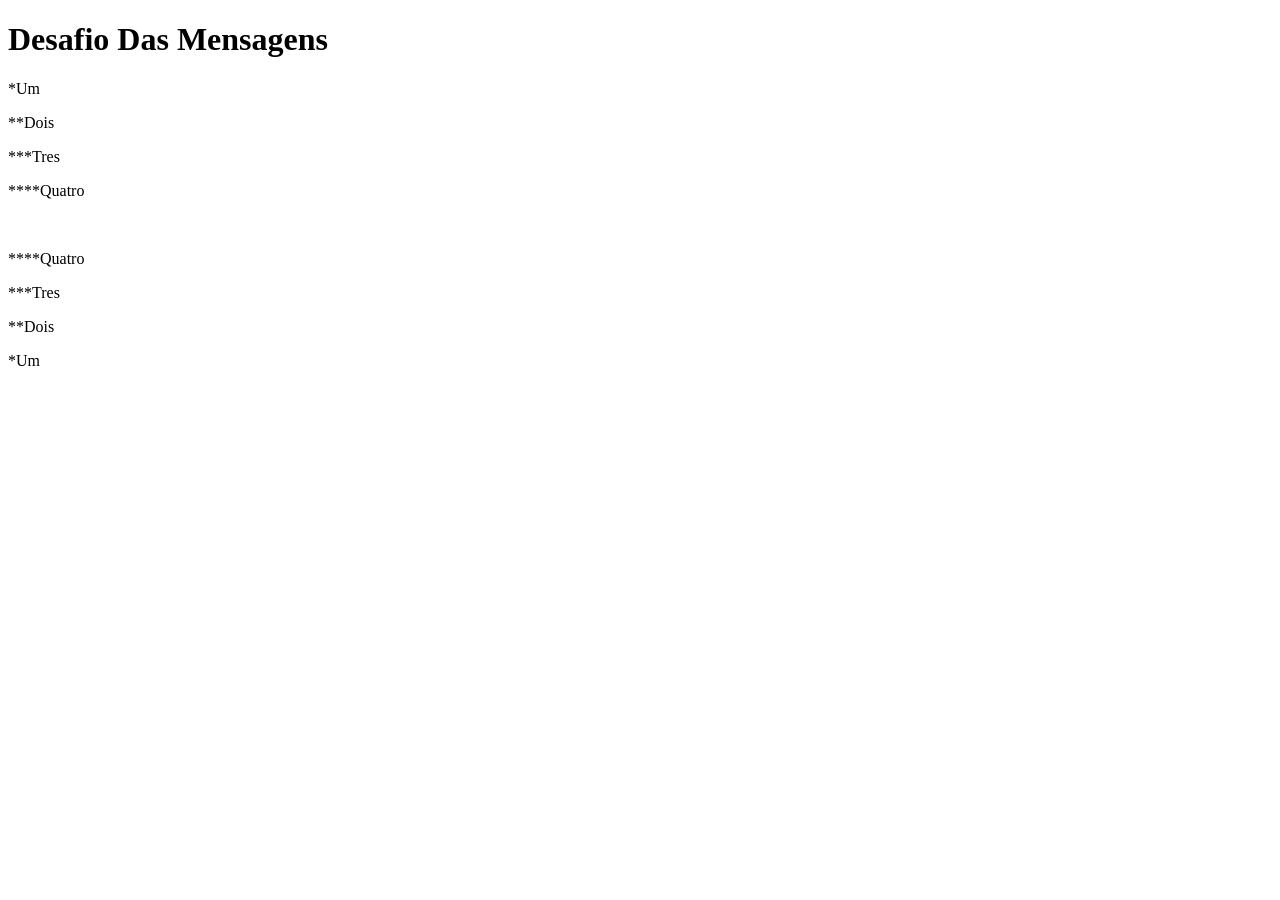
<file: Desafios/001/index.html>
<!DOCTYPE html>
<html lang="pt-br">
<head>
    <meta charset="UTF-8">
    <meta name="viewport" content="width=device-width, initial-scale=1.0">
    <title>Primeiro Desafio</title>
</head>
<body>
    <h1>Desafio Das Mensagens</h1>
    <p>*Um</p>
    <P>**Dois</P>
    <p>***Tres</p>
    <p>****Quatro</p><br>
    <p>****Quatro</p>
    <p>***Tres</p>
    <p>**Dois</p>
    <p>*Um</p>
    
</body>
</html>
</file>
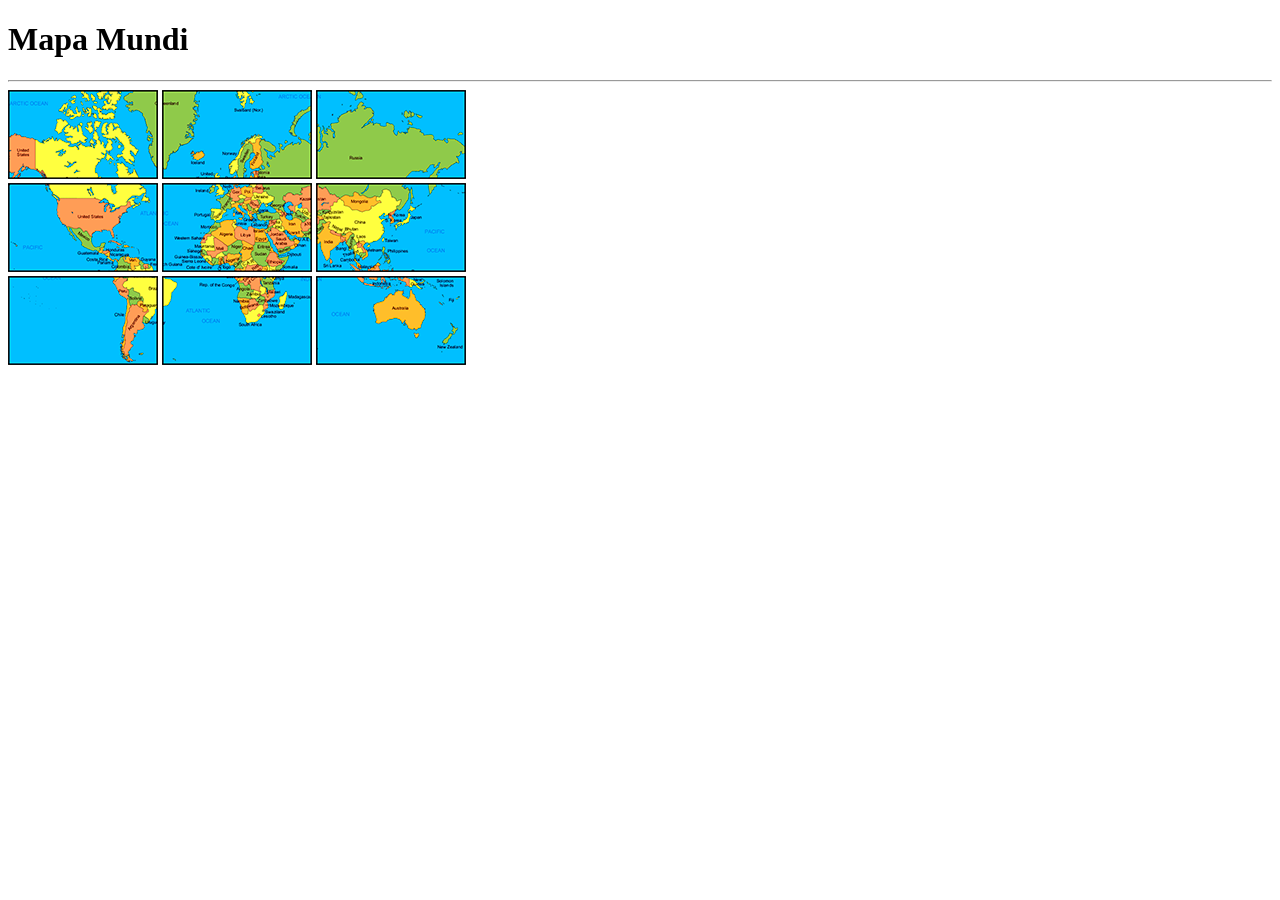
<file: Desafios/003/index.html>
<!DOCTYPE html>
<html lang="pt-br">
<head>
    <meta charset="UTF-8">
    <meta name="viewport" content="width=device-width, initial-scale=1.0">
    <link rel="shortcut icon" href="favicon.ico" type="image/x-icon">
    <title>Desafio 002 Mapa Mundi</title>
</head>
<body> <h1>Mapa Mundi</h1>
    <hr>
    <img src="mapa01.png" alt="Mapa Mundi"> <img src="mapa02.png" alt="Mapa Mundi"> <img src="mapa03.png" alt="Mapa Mundi"><br>
    <img src="mapa04.png" alt="Mapa Mundi"> <img src="mapa05 (1).png" alt="Mapa Mundi"> <img src="mapa06.png" alt="Mapa Mundi"><br>
    <img src="mapa07 (1).png" alt="Mapa Mundi"> <img src="mapa08 (1).png" alt="Mapa Mundi"> <img src="mapa09 (1).png" alt="">
    
    
</body>
</html>
</file>
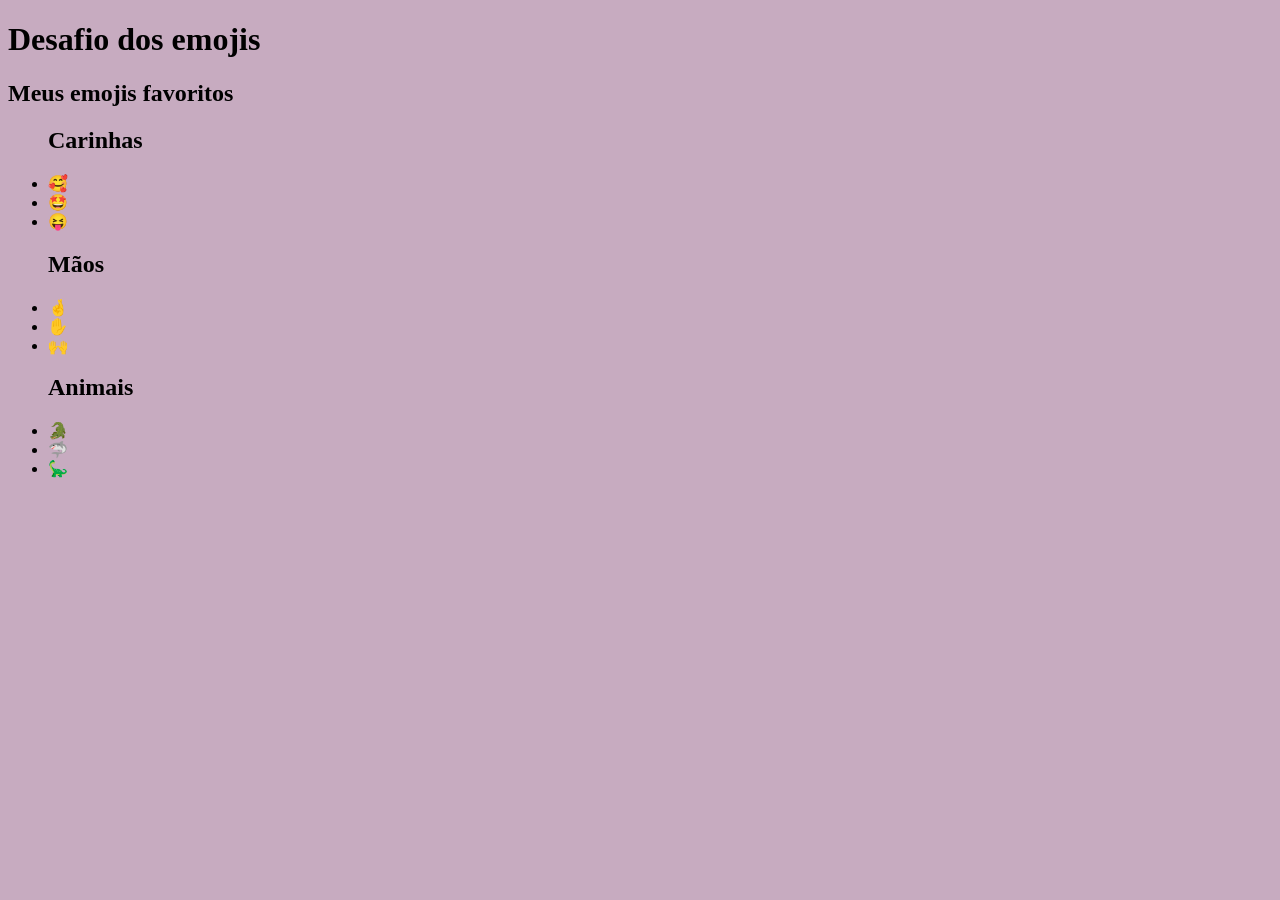
<file: Desafios/004/index.html>
<!DOCTYPE html>
<html lang="pt-br">
<head>
    <meta charset="UTF-8">
    <meta name="viewport" content="width=device-width, initial-scale=1.0">
    <title>Desafio 04</title>
    <link rel="shortcut icon" href="laçofavicon.ico" type="image/x-icon">
    <style>body{background-color: rgb(199, 171, 192);}</style>
</head>
<body>
    <h1 style="font-family: Georgia;">Desafio dos emojis</h1>
    <h2>Meus emojis favoritos</h2>
    <ul><h2>Carinhas</h2>
    <li>&#x1F970</li>
    <li>&#x1F929</li>
    <li>&#x1F61D</li>
</ul>
    <ul><h2>Mãos</h2>
    <li>&#x1F91E</li>
    <li>&#x270B</li>
    <li>&#x1F64C</li>
</ul>
<ul><h2>Animais</h2>
<li>&#x1F40A</li>
<li>&#x1F988</li>
<li>&#x1F995</li>
</ul>
</body>
</html>
</file>
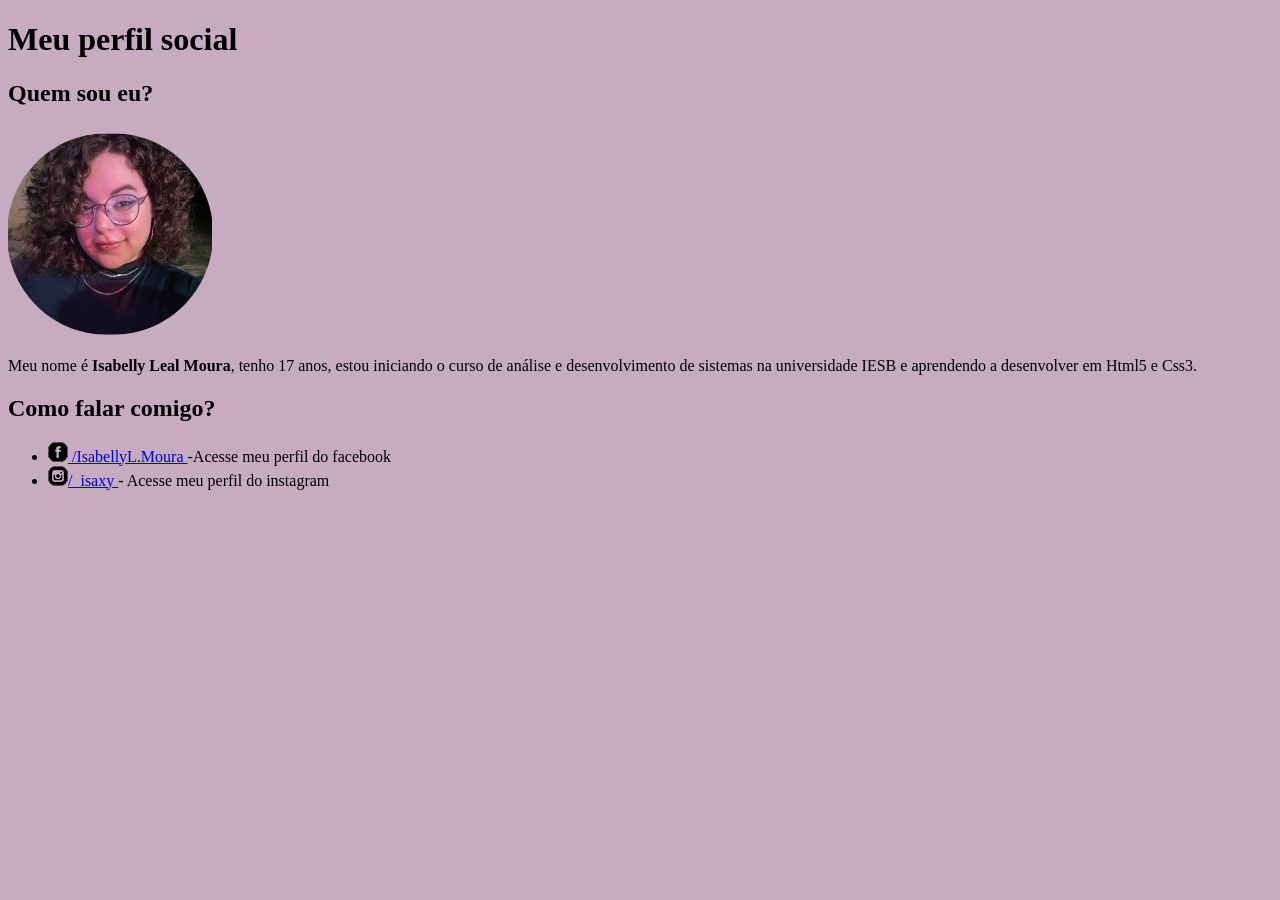
<file: Desafios/005/index.html>
<!DOCTYPE html>
<html lang="pt-br">
<head>
    <meta charset="UTF-8">
    <meta name="viewport" content="width=device-width, initial-scale=1.0"><link rel="shortcut icon" href="laçofavicon.ico" type="image/x-icon">
    <style>body{background-color: rgb(199, 171, 192);}</style>
    <title>Perfil</title>
</head>
<body><h1 style="font-family: 'Times New Roman', Times, serif;">Meu perfil social </h1>
    <h2>Quem sou eu?</h2>
    <img src="Foto de perfil.png" alt="Foto minha">
    <p>Meu nome é<strong> Isabelly Leal Moura</strong>, tenho 17 anos,  estou iniciando o curso de análise e desenvolvimento de sistemas na universidade IESB e aprendendo a desenvolver em Html5 e Css3.</p>
    <h2>Como falar comigo?</h2>
    <ul>
        <li><img src="icone-facebook.png" alt="ícone do facebook"><a href="https://www.facebook.com/Isaah.Leal1245/" target="_blank" rel="external" > /IsabellyL.Moura </a>-Acesse meu perfil do facebook</li>
        <li><img src="icone-instagram.png" alt="ícone do instagram"><a href="https://www.instagram.com/_isaxy/" target="_blank" rel="external">/_isaxy </a> - Acesse meu perfil do instagram</li>
    
    </ul>
</body>
</html>
</file>
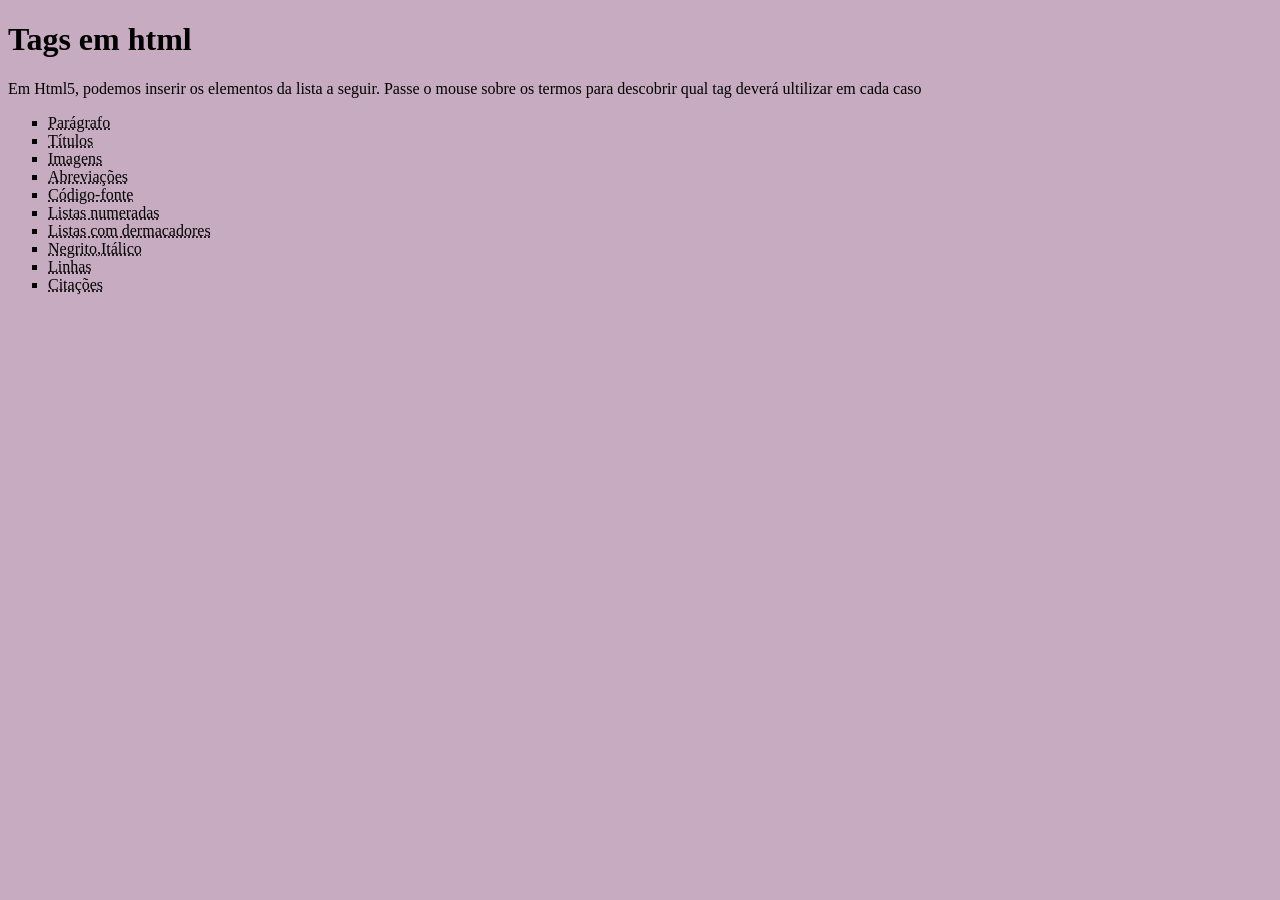
<file: Desafios/006/index.html>
<!DOCTYPE html>
<html lang="pt-br">
<head>
    <meta charset="UTF-8">
    <meta name="viewport" content="width=device-width, initial-scale=1.0">
    <style>body{background-color: rgb(199, 171, 192);}</style>
    <link rel="shortcut icon" href="laçofavicon.ico" type="image/x-icon">
    <title>Desafio 006</title>
</head>
<body><h1 style="font-family: 'Times New Roman', Times, serif;">Tags em html</h1>
    <p>Em Html5, podemos inserir os elementos da lista a seguir. Passe o mouse sobre os termos para descobrir qual tag deverá ultilizar em cada caso</p>
    <ul type="square">
        <li><abbr title="use a tag &lt;p&gt;">Parágrafo</abbr></li>
        <li><abbr title="use a tag h1,h2,h3...">Títulos</abbr></li>
        <li><abbr title="use a tag img">Imagens</abbr></li>
        <li><abbr title="use a tag abbr">Abreviações</abbr></li>
        <li><abbr title="use a tag code">Código-fonte</abbr></li>
        <li><abbr title="use a tag ol">Listas numeradas</abbr></li>
        <li><abbr title="use a tag ul">Listas com dermacadores</abbr></li>
        <li><abbr title="use strong e em">Negrito,Itálico</abbr></li>
        <li><abbr title="use a tag hr">Linhas</abbr></li>
        <li><abbr title="use a tag q ou blockquote">Citações</abbr></li>
    </ul>
</body>
</html>
</file>
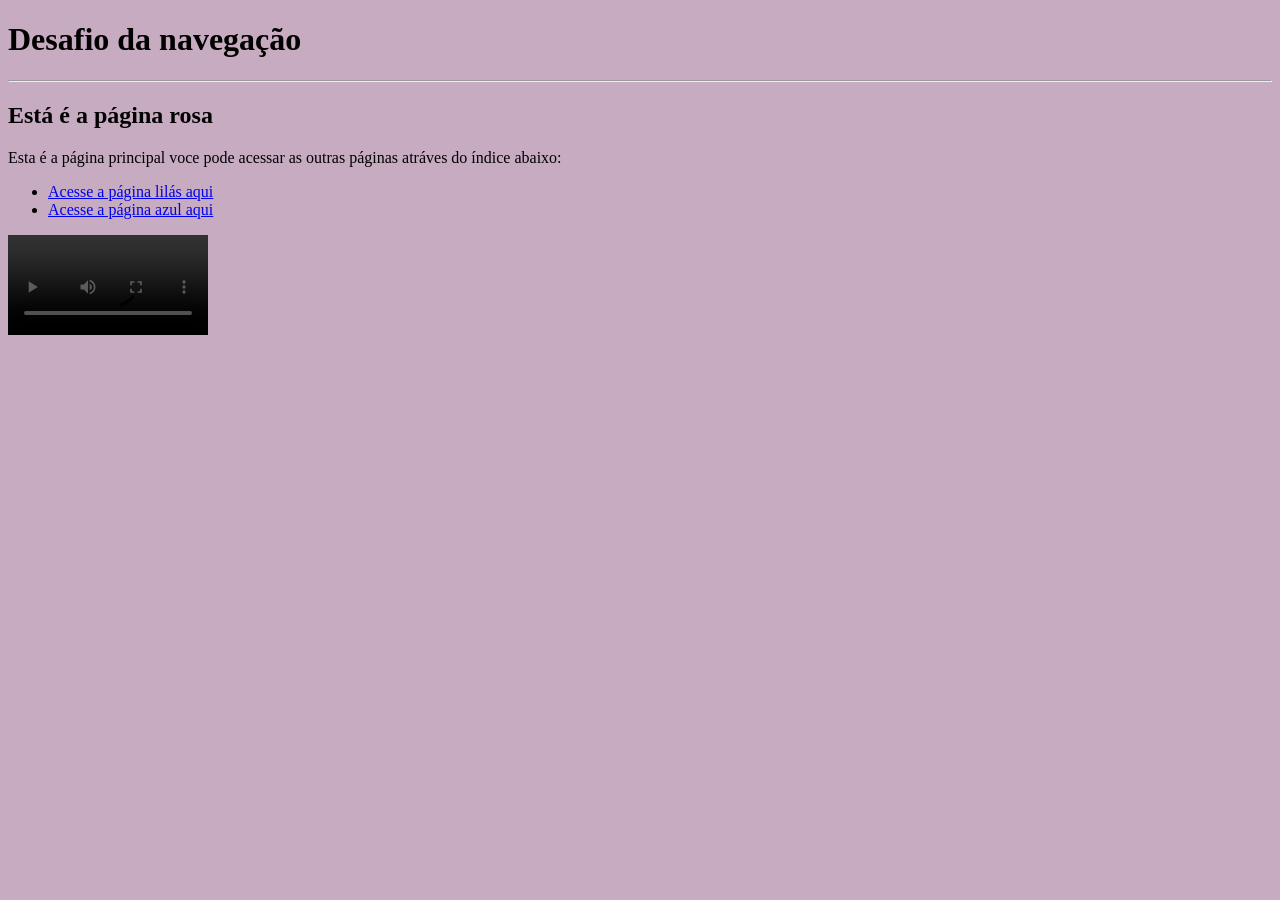
<file: Desafios/008/index.html>
<!DOCTYPE html>
<html lang="pt-br">
<head>
    <meta charset="UTF-8">
    <meta name="viewport" content="width=device-width, initial-scale=1.0">
    <title>Desafio 08</title>
    <link rel="shortcut icon" href="laçofavicon.ico" type="image/x-icon">
    <style>body{background-color: rgb(199, 171, 192);}</style>
</head>
<body><h1>Desafio da navegação</h1>
    <hr>
    <h2>Está é a página rosa</h2>
    <p>Esta é a página principal voce pode acessar as outras páginas atráves do índice abaixo:</p><ul>
    <li><a href="paglilás.html" target="next" rel="external"> Acesse a página lilás aqui</a></li>
    <li><a href="pagazul.html" target="next" rel="external">Acesse a página azul aqui</a></li>
    </ul>
    <video src="midias/videohellokitty.mp4" width="200" loop autoplay controls></video>
    </video>
</body>
</html>
</file>
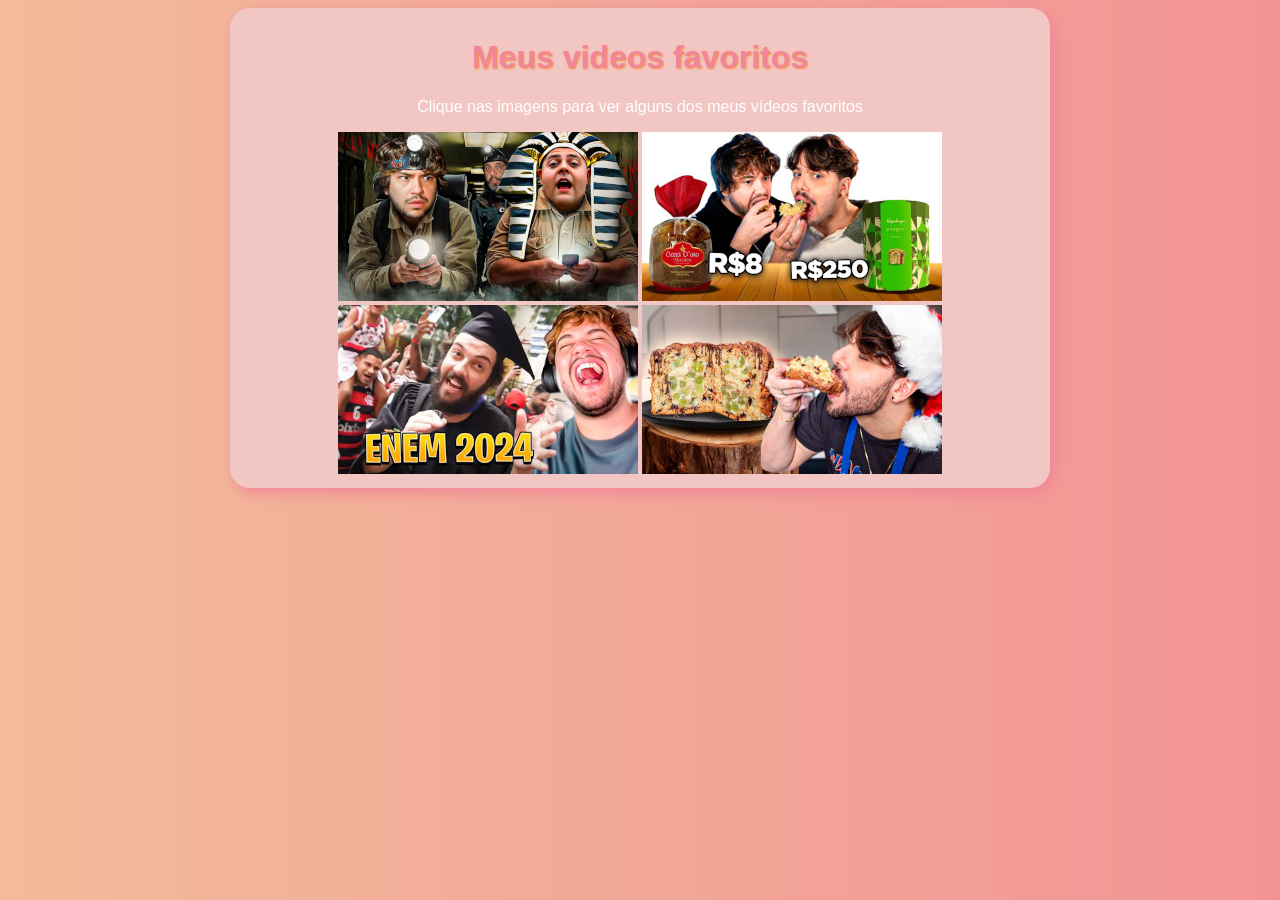
<file: Desafios/009/index.html>
<!DOCTYPE html>
<html lang="pt-br">
<head>
    <meta charset="UTF-8">
    <meta name="viewport" content="width=device-width, initial-scale=1.0">
    <title>Desafio vídeos</title>
    <link rel="shortcut icon" href="laçofavicon.ico" type="image/x-icon">
    <link rel="stylesheet" href="style.css">
</head>
<body><main>
    <h1>Meus videos favoritos</h1>
        <p>Clique nas imagens para ver alguns dos meus vídeos favoritos</p>
        <a href="pag02index.html" target="next" rel="external"> <img src="BRINO E MAUMAU PASSARAM 24 HORAS NA CIDADE FANTASMA! ESPECIAL DE HALLOWEEN -Thumbnail.jpg" alt=""></a>
        <a href="pag03index.html" target="next" rel="external"> <img src="Chamei o Brino pra provar chocotones mais BARATOS aos mais CAROS -Thumbnail.jpg" alt=""></a><br>
        <a href="pag04index.html" target="next" rel="external"> <img src="REPÓRTER DOIDÃO ENEM 2024 -Thumbnail.jpg" alt=""></a>
        <a href="pag05index.html" target="next" rel="external"> <img src="Fiz o MELHOR chocotone que já comi na vida -Thumbnail (1).jpg" alt=""> </a>
</main>
</body>
</html>
</file>
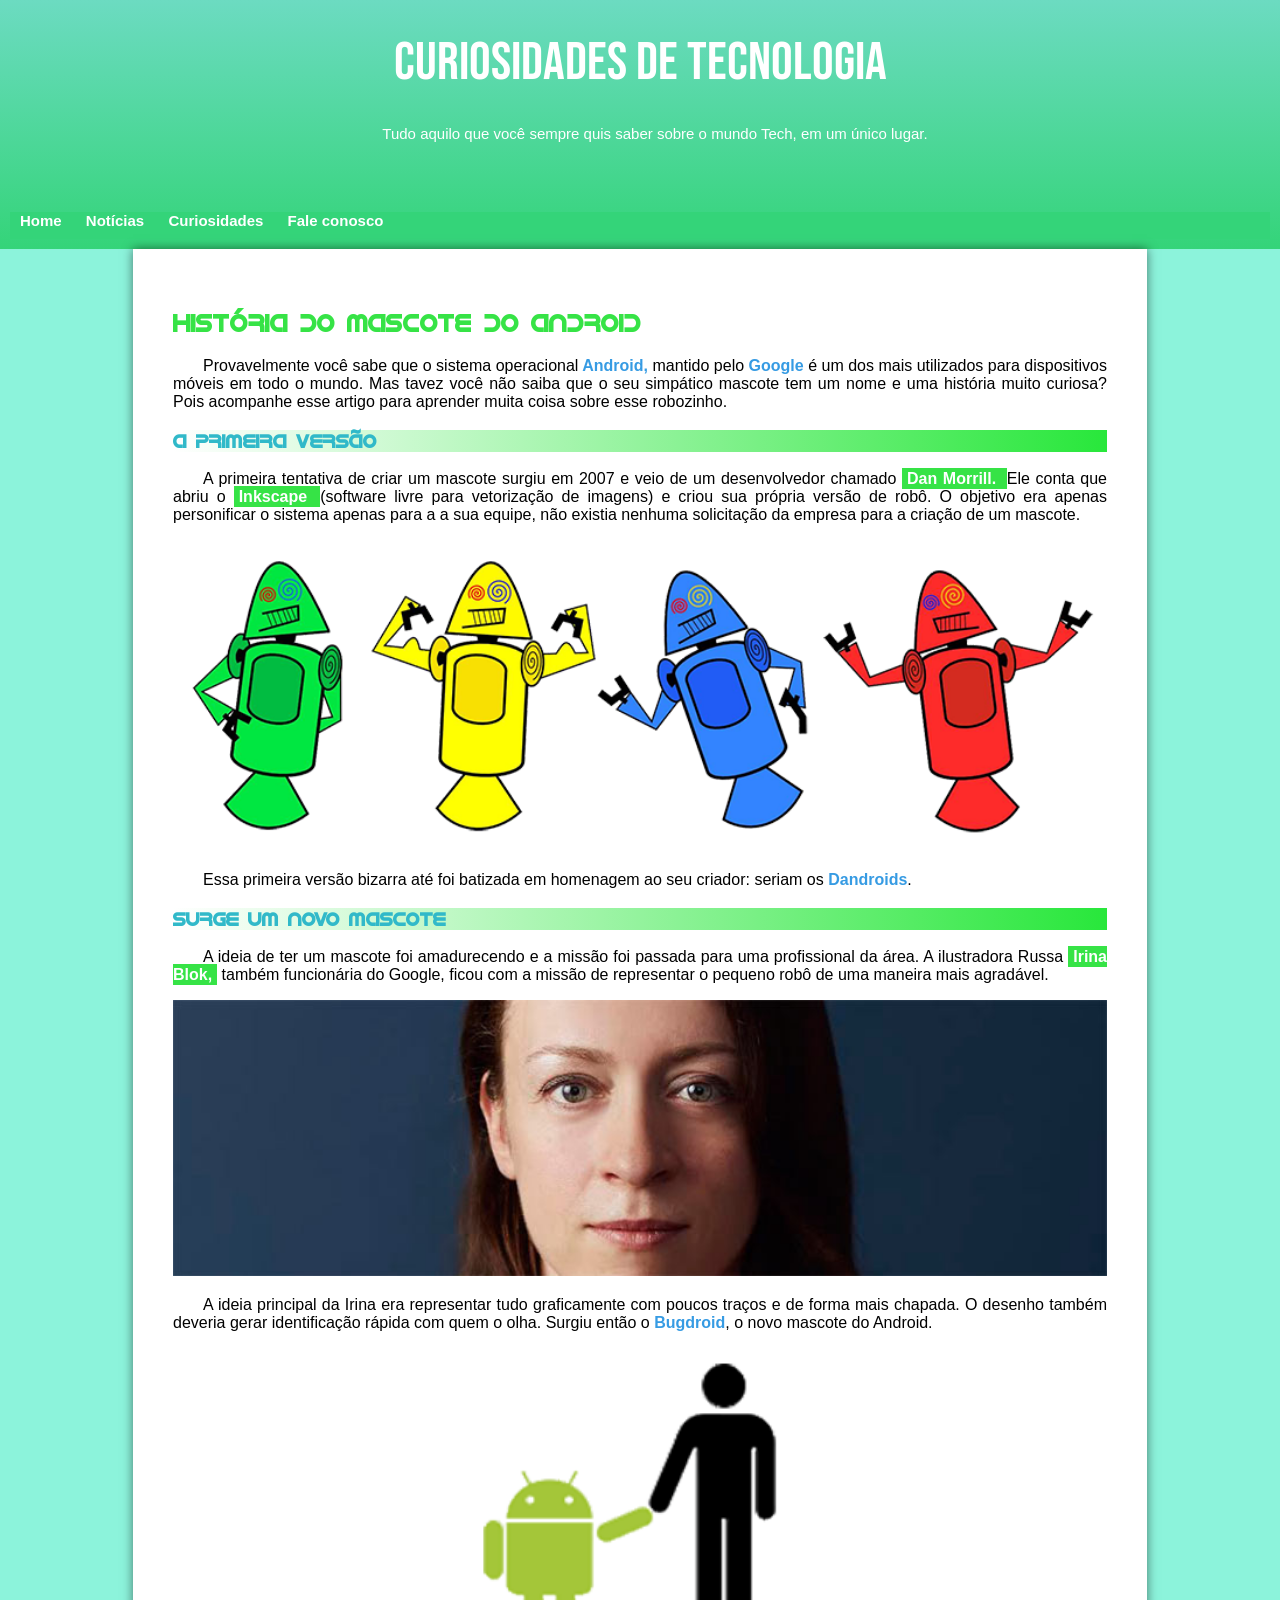
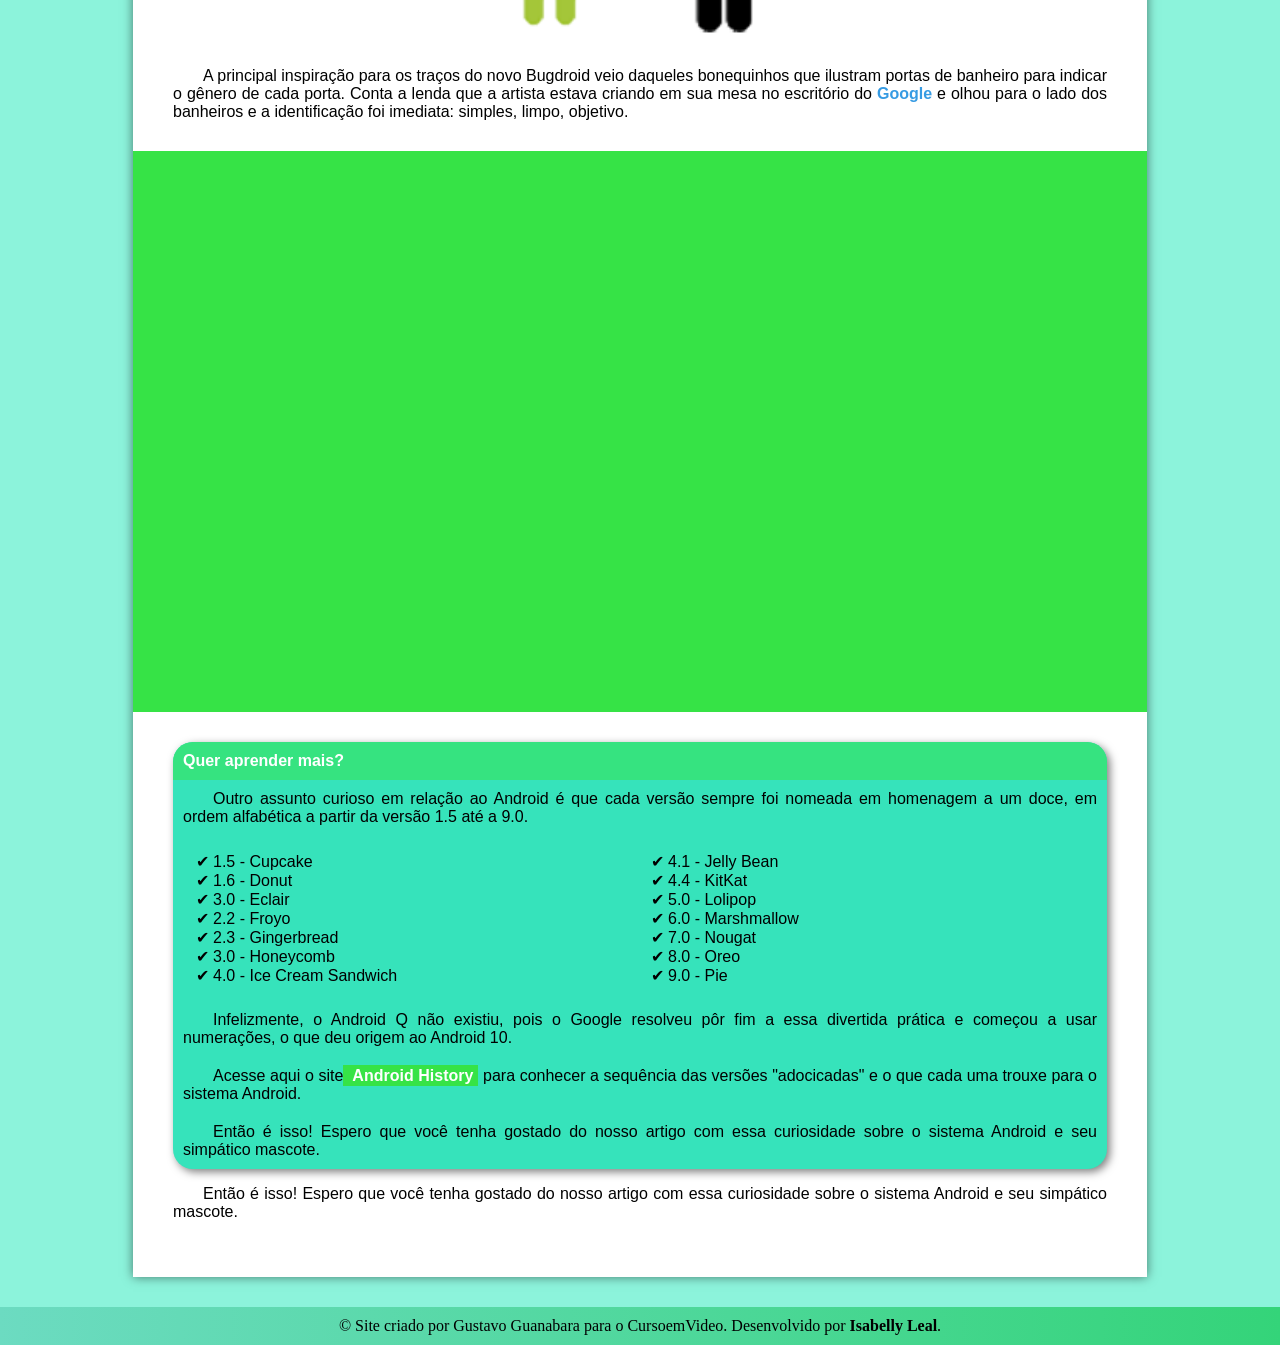
<file: Desafios/010/index.html>
<!DOCTYPE html>
<html lang="pt-br">
<head>
    <meta charset="UTF-8">
    <meta name="viewport" content="width=device-width, initial-scale=1.0">
    <title>Document</title>
    <link rel="shortcut icon" href="imagens/favicon.ico" type="image/x-icon">
    <link rel="stylesheet" href="style.css">
    <link rel="preconnect" href="https://fonts.googleapis.com">
    <style>
        @import url('https://fonts.googleapis.com/css2?family=Bebas+Neue&display=swap');
        </style>
        
</head>
<body>
    <header>
        <h1>CURIOSIDADES DE TECNOLOGIA
        </h1>
        <p>Tudo aquilo que você sempre quis saber sobre o mundo Tech, em um único lugar.</p>
        <nav>
            <a href="#">Home</a>
            <a href="#">Notícias</a>
            <a href="#">Curiosidades</a>
            <a href="#">Fale conosco</a>
        </nav>
       
    </header>
    
    <main>
        <article>
            <h2>História do Mascote do Android</h2>
            <p>Provavelmente você sabe que o sistema operacional<strong> Android,</strong> mantido pelo <strong>Google</strong> é um dos mais utilizados para dispositivos móveis em todo o mundo. Mas tavez você não saiba que o seu simpático mascote tem um nome e uma história muito curiosa? Pois acompanhe esse artigo para aprender muita coisa sobre esse robozinho.
                </p>
                <h3> A primeira versão</h3>
                <p>
                    A primeira tentativa de criar um mascote surgiu em 2007 e veio de um desenvolvedor chamado <a href="https://androidcommunity.com/dan-morrill-shows-us-the-android-mascot-that-almost-was-20130103/" target="_blank">Dan Morrill. </a>Ele conta que abriu o <a href="https://inkscape.org/pt/" target="_blank">Inkscape </a>(software livre para vetorização de imagens) e criou sua própria versão de robô. O objetivo era apenas personificar o sistema apenas para a a sua equipe, não existia nenhuma solicitação da empresa para a criação de um mascote.
                    </p>
               <picture>
                <source media="(max-width:700px )" srcset="imagens/dan-droids-pq.png" type="image/png">
                <source media="(max-width:1100px)" srcset="imagens/dan-droids.png" type="image/png">
                <img src="imagens/dan-droids.png" alt="">
               </picture>
                <p>Essa primeira versão bizarra até foi batizada em homenagem ao seu criador: seriam os <strong>Dandroids</strong>.</p>
            <h3>Surge um novo mascote</h3>
                <p>A ideia de ter um mascote foi amadurecendo e a missão foi passada para uma profissional da área. A ilustradora Russa <a href="https://www.irinablok.com/android" target="_blank">Irina Blok,</a> também funcionária do Google, ficou com a missão de representar o pequeno robô de uma maneira mais agradável.</p>
                <picture>
            <source media="(max-width: 700px )" srcset="imagens/irina-blok-pq.jpg" type="image/jpg">
            <source media="(max-width:1100px)" srcset="imagens/irina-blok.jpg" type="image/jpg">
            <img src="imagens/irina-blok.jpg" alt="">
                   </picture>     
                <p>A ideia principal da Irina era representar tudo graficamente com poucos traços e de forma mais chapada. O desenho também deveria gerar identificação rápida com quem o olha. Surgiu então o <strong>Bugdroid</strong>, o novo mascote do Android.
                </p>
                <img src="imagens/bugdroid.png" class="pequena" alt="">
                <p>A principal inspiração para os traços do novo Bugdroid veio daqueles bonequinhos que ilustram portas de banheiro para indicar o gênero de cada porta. Conta a lenda que a artista estava criando em sua mesa no escritório do <strong>Google</strong> e olhou para o lado dos banheiros e a identificação foi imediata: simples, limpo, objetivo.</p>

                <div class="video"><iframe width="700" height="500" src="https://www.youtube.com/embed/l2UDgpLz20M" title="The next evolution of Android" frameborder="0" allow="accelerometer; autoplay; clipboard-write; encrypted-media; gyroscope; picture-in-picture; web-share" referrerpolicy="strict-origin-when-cross-origin" allowfullscreen></iframe></div>
        
            <aside>
                <h4>Quer aprender mais? </h4>
                <p>Outro assunto curioso em relação ao Android é que cada versão sempre foi nomeada em homenagem a um doce, em ordem alfabética a partir da versão 1.5 até a 9.0.
                </p>
                <ul>
                    <li>1.5 - Cupcake</li>
                    <li>1.6 - Donut</li>
                    <li>3.0 - Eclair</li>
                    <li>2.2 - Froyo</li>
                    <li>2.3 - Gingerbread</li>
                    <li>3.0 - Honeycomb</li>
                    <li>4.0 - Ice Cream Sandwich</li>
                    <li>4.1 - Jelly Bean</li>
                    <li>4.4 - KitKat</li>
                    <li>5.0 - Lolipop</li>
                    <li>6.0 - Marshmallow</li>
                    <li>7.0 - Nougat</li>
                    <li>8.0 - Oreo</li>
                    <li>9.0 - Pie</li>
                </ul>
                <p>Infelizmente, o Android Q não existiu, pois o Google resolveu pôr fim a essa divertida prática e começou a usar numerações, o que deu origem ao Android 10.
                    <p>Acesse aqui o site<a href="https://www.android.com/intl/en_uk/history/#/donut" target="_blank"> Android History</a> para conhecer a sequência das versões "adocicadas" e o que cada uma trouxe para o sistema Android.</p>
                <p>Então é isso! Espero que você tenha gostado do nosso artigo com essa curiosidade sobre o sistema Android e seu simpático mascote.</p>
            </aside>
            <p>Então é isso! Espero que você tenha gostado do nosso artigo com essa curiosidade sobre o sistema Android e seu simpático mascote.</p>
        </article>
    </main>
    
    <footer>         
        © Site criado por Gustavo Guanabara para o CursoemVideo. Desenvolvido por <strong>Isabelly Leal</strong>.</footer>
</body>
</html>
</file>
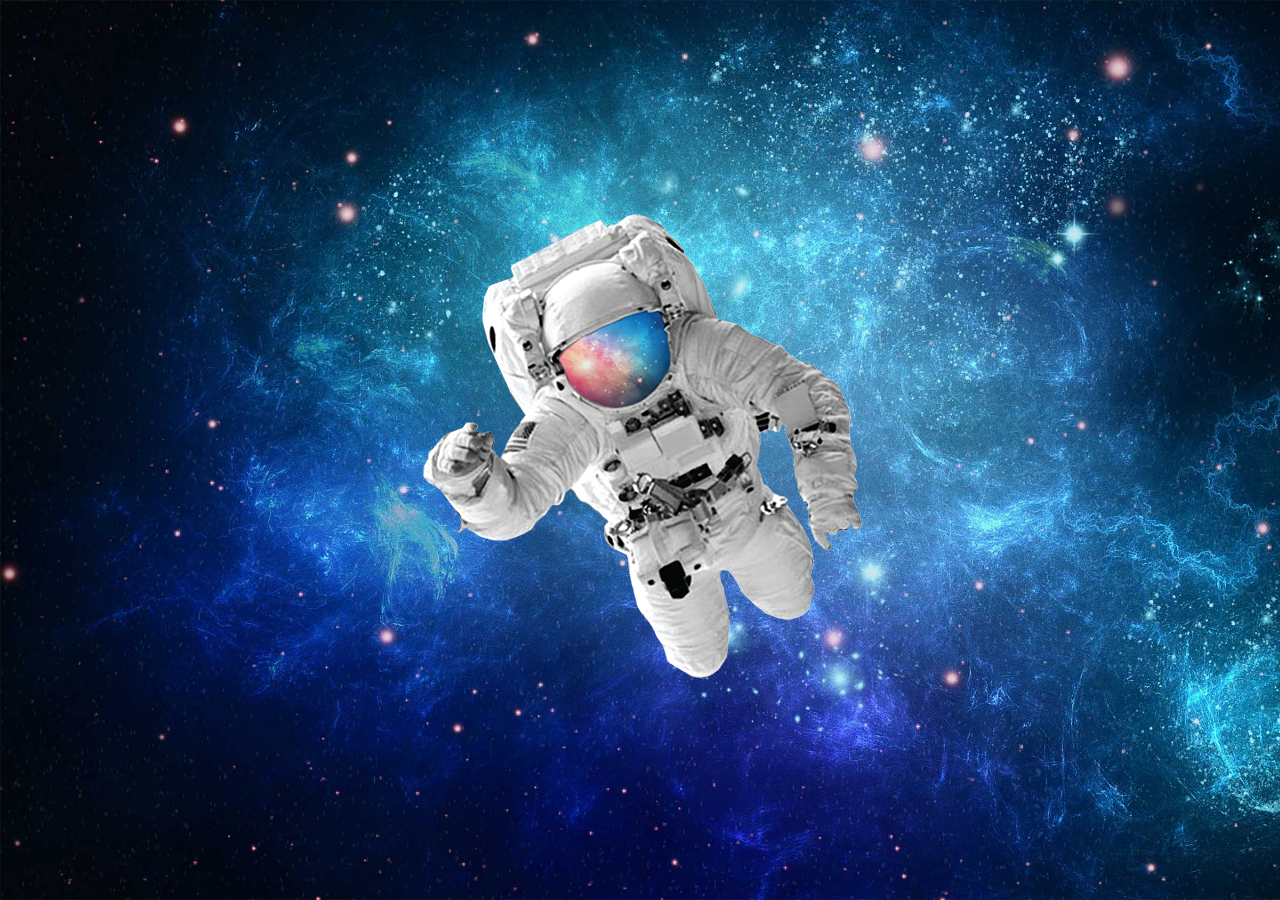
<file: Desafios/011/index.html>
<!DOCTYPE html>
<html lang="pt-br">
<head>
    <meta charset="UTF-8">
    <meta name="viewport" content="width=device-width, initial-scale=1.0">
    <title>Desafio 011</title>
    <style>
        
        body{
        position: relative;
        height: 97vh;
        background-image: url('espaco.jpg');
        background-size: cover;
        background-attachment: fixed;
        background-repeat: no-repeat;}
       div> img{position: absolute;
        max-width: 600px;
        left: 50%;
        top: 50%;
        transform: translate(-50%, -50%);}
    </style>
</head>
<body>
    <div><img src="astronauta.png" alt=""></div>
    
</body>
</html>
</file>
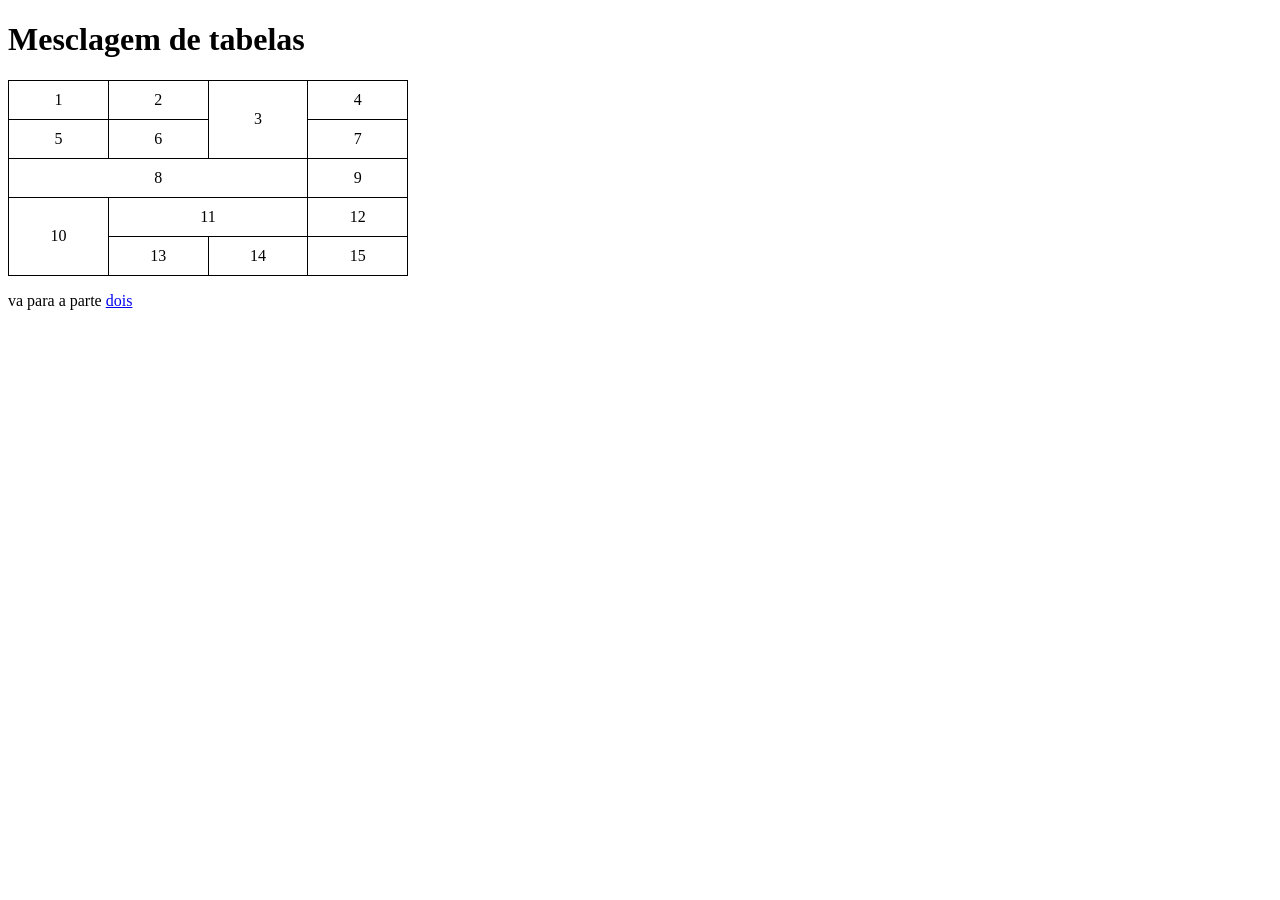
<file: Desafios/013-tabelas/index.html>
<!DOCTYPE html>
<html lang="en">
<head>
    <meta charset="UTF-8">
    <meta name="viewport" content="width=device-width, initial-scale=1.0">
    <title>Desafio 013</title>
    <style>
        table{
            width: 400px;
            border-collapse: collapse;
        
        }
        td{border: 1px solid black;
            padding: 10px;
        text-align: center;}
      
    </style>
<body>
    <h1>Mesclagem de tabelas</h1>
    <table>
     
       
        <tbody>
            <tr>
                <td>1</td>
                <td>2</td>
                <td rowspan="2">3</td>
                <td>4</td>
            </tr>
            <tr>
                <td>5</td>
                <td>6</td>
                <td>7</td>
            </tr>
            <tr>
                <td colspan="3">8</td>
                <td>9</td>
            </tr>
            <tr>
                <td rowspan="2">10</td>
                <td colspan="2"> 11</td>
                <td>12</td>
            </tr>
            <tr>
                <td>13</td>
                <td>14</td>
                <td>15</td>
            </tr>
        </tbody>
    </table>
    <p>va para a parte <a href="parte02.html"> dois</a></p>
</body>
</html>
</file>
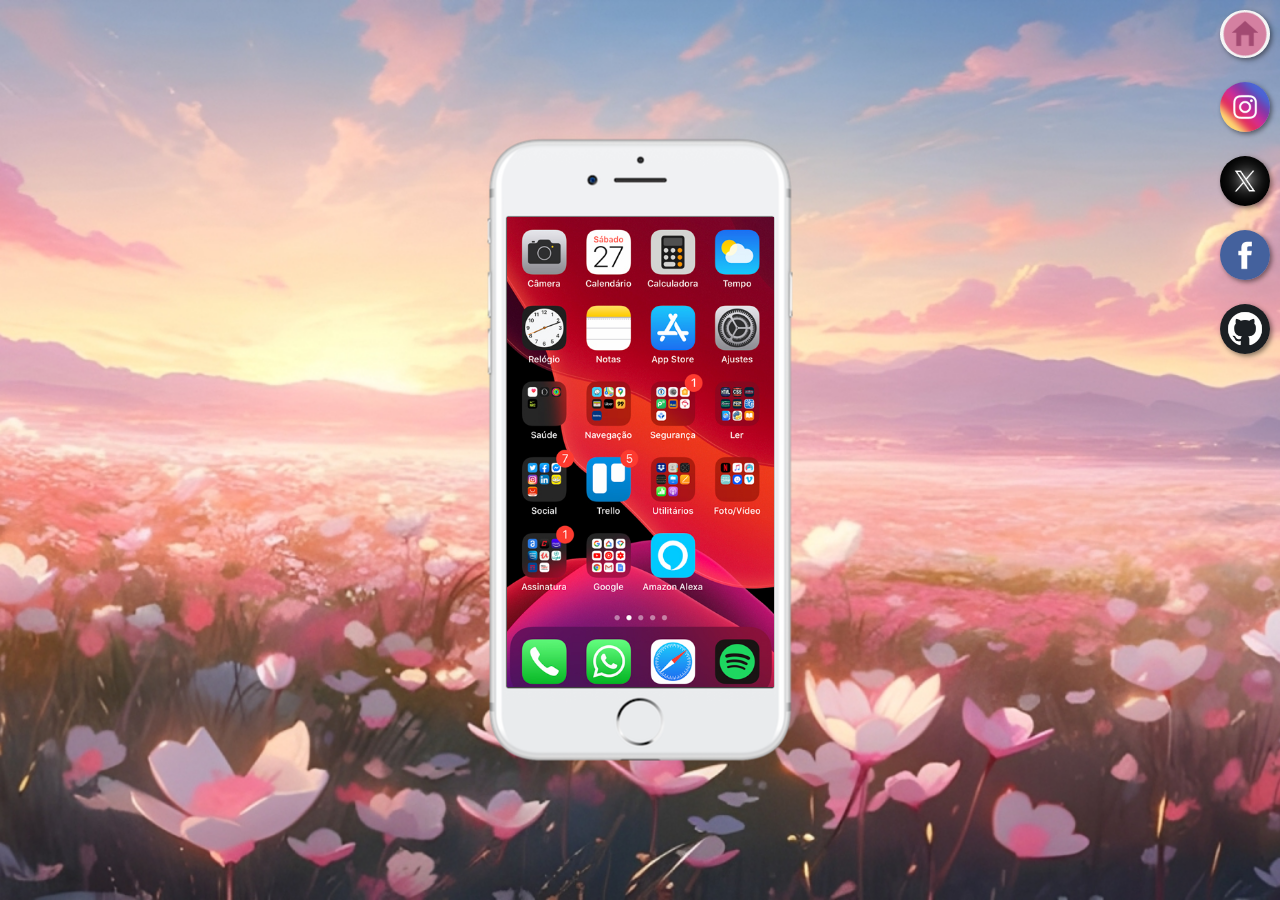
<file: Desafios/013/index.html>
<!DOCTYPE html>
<html lang="pt-br">
<head>
    <meta charset="UTF-8">
    <meta name="viewport" content="width=device-width, initial-scale=1.0">
    <title>Minhas redes</title>
    <link rel="shortcut icon" href="laçofavicon.ico" type="image/x-icon">
    <link rel="stylesheet" href="style.css">
</head>
<body>
    <main>
        <section id="telefone">
         
            <iframe src="home.html" frameborder="0" name="tela" id="tela" ></iframe>
           

        </section>
        <section id="redes">
         <a href="home.html" target="tela"><img src="imagens/homerosa.png" alt=""></a><br>
         <a href="insta.html" target="tela"><img src="imagens/logo-instagram.jpg" alt=""> </a><br>
         <a href="twitter.html" target="tela"><img src="imagens/aplicativo-do-twitter-novo-logotipo-x-em-fundo-preto_1017-45425.avif" alt=""></a><br>
         <a href="face.html" target="tela"><img src="imagens/logo-facebook.jpg" alt=""></a><br>
         <a href="git.html" target="tela"><img src="imagens/github-6980894_960_720.webp" alt=""></a><br>
        </section>
    </main>
   
</body>
</html>
</file>
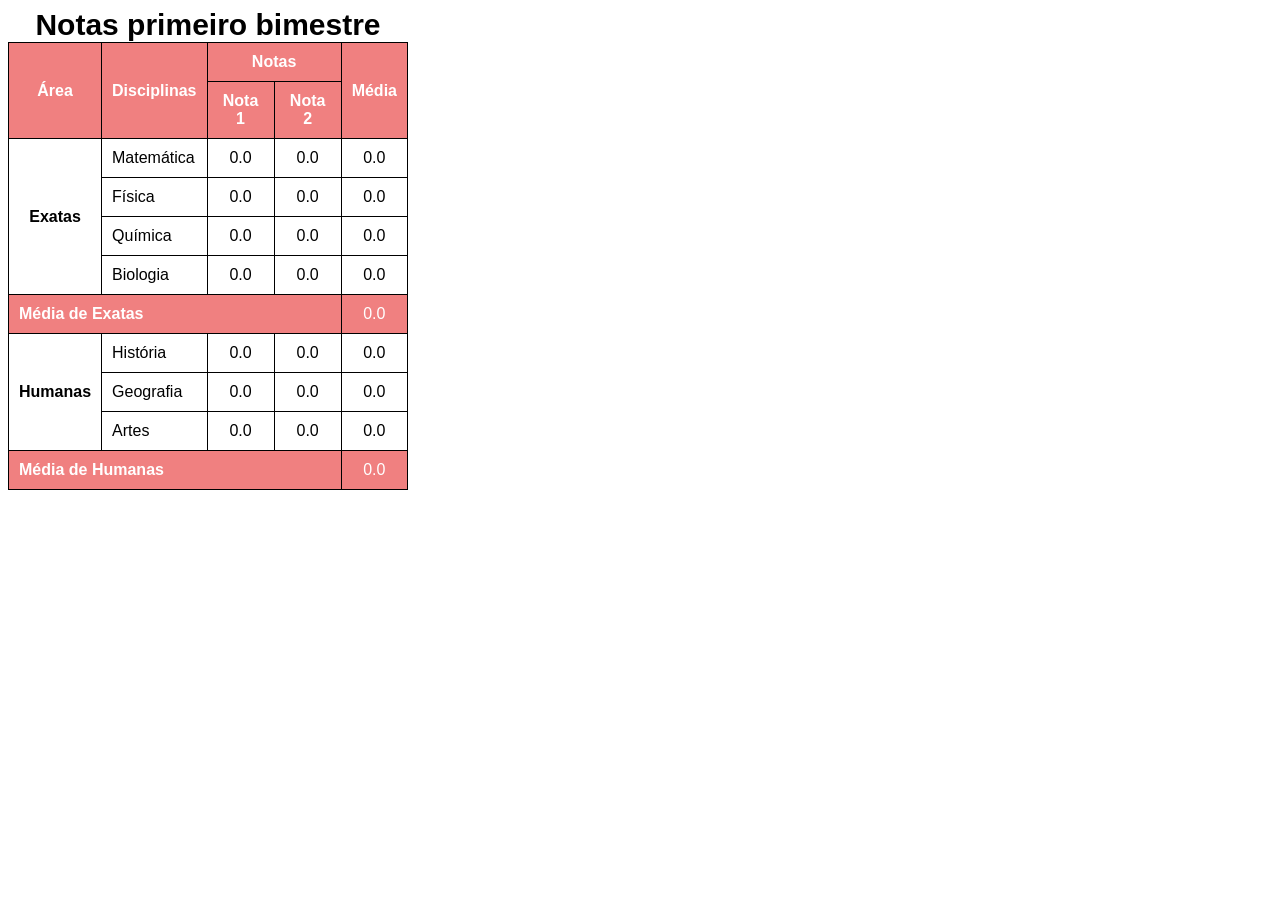
<file: Desafios/014/index.html>
<!DOCTYPE html>
<html lang="pt-br">
<head>
    <meta charset="UTF-8">
    <meta name="viewport" content="width=device-width, initial-scale=1.0">
    <title>Desafio 014</title>
    <style>
        body{font-family: Arial, Helvetica, sans-serif;}
        caption{font-weight: bold;
        font-size: 30px;}
        table{
            width: 400px;
            border-collapse: collapse;
        }
        th{border: 1px solid black;
          padding: 10px;
          background-color: lightcoral;
          color: white;}

        td{border: 1px solid black;
        padding: 10px;}

        td.media{background-color: lightcoral;
        color: white;
        text-align: center;}
        th.area{background-color: white;
        color: black;}
        td.num{text-align: center;}
        
    </style>
</head>
<body>
    <table>
        <caption>Notas primeiro bimestre</caption>
        <thead>
            <tr>
                <th rowspan="2" scope="col">Área</th>
                <th rowspan="2" scope="col">Disciplinas</th>
                <th colspan="3" scope="colgroup">Notas</th>
                <th rowspan="2" scope="col">Média</th>
            </tr>
            <tr>
                <th colspan="2" >Nota 1</th>
                <th>Nota 2</th>
            </tr>
        </thead>
        <tbody>
            <tr>
                <th scope="rowgroup" rowspan="4" class="area">Exatas</th>
                <td>Matemática</td>
                <td  class="num" colspan="2">0.0</td>
                <td class="num">0.0</td>
                <td class="num">0.0</td>
               
            </tr>
            <tr>
                <td>Física</td>
                <td  colspan="2" class="num">0.0</td>
                <td class="num">0.0</td>
                <td class="num">0.0</td>
            </tr>
            <tr>
                <td>Química</td>
                <td class="num" colspan="2">0.0</td>
                <td class="num">0.0</td>
                <td class="num">0.0</td>
            </tr>
            <tr>
                <td>Biologia</td>
                <td class="num" colspan="2">0.0</td>
                <td class="num">0.0</td>
                <td class="num">0.0</td>
            </tr>
            <tr>
                <th scope="row"  colspan="5" style="text-align: left;">Média de Exatas</th>
                <td class="media">0.0</td>
            </tr>
            <tr>
                <th scope="rowgroup" rowspan="3" class="area">Humanas</th>
                <td>História</td>
                <td class="num" colspan="2">0.0</td>
                <td class="num">0.0</td>
                <td class="num">0.0</td>
            </tr>
            <tr>
                <td>Geografia</td>
                <td class="num" colspan="2">0.0</td>
                <td class="num">0.0</td>
                <td class="num">0.0</td>
            </tr>
            <tr>
                <td>Artes</td>
                <td class="num" colspan="2" >0.0</td>
                <td class="num">0.0</td>
                <td class="num">0.0</td>
            </tr>
            <tr>
                <th scope="row" colspan="5" style="text-align: left;">Média de Humanas</th>
                <td  class="media">0.0</td>
            </tr>
        </tbody>
    </table>
    
</body>
</html>
</file>
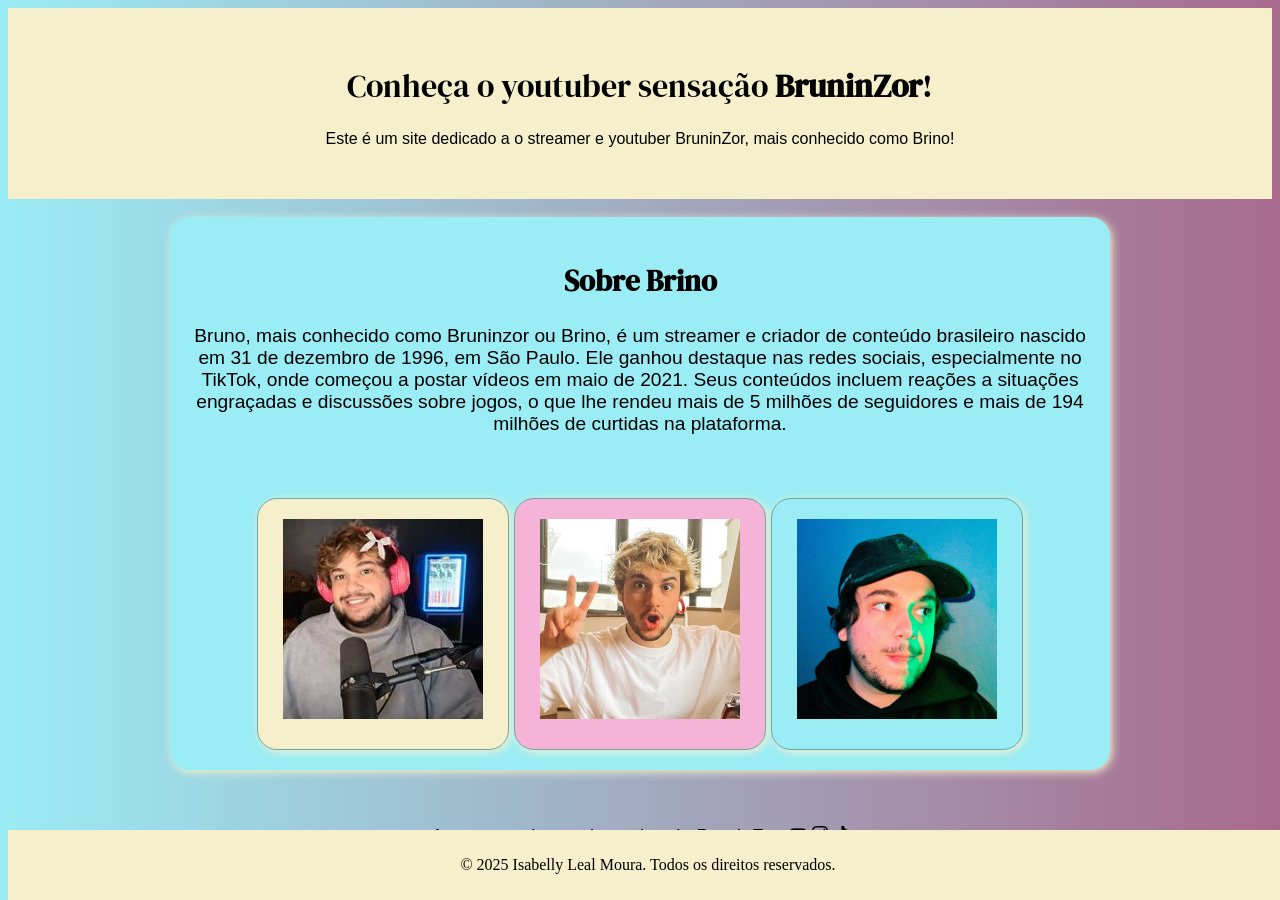
<file: Exerciciochatgpt/Exercicio02/index.html>
<!DOCTYPE html>
<html lang="pt-BR">
<head>
    <meta charset="UTF-8">
    <meta name="viewport" content="width=device-width, initial-scale=1.0">
    <title>Conhecendo Brino</title>
    <link rel="stylesheet" href="portfolio.css">
    <link rel="shortcut icon" href="laçofavicon.ico" type="image/x-icon">
    <style>
        @import url('https://fonts.googleapis.com/css2?family=DM+Serif+Display:ital@0;1&display=swap');
        </style>        
</head>
<body>
    <header>
        <h1>Conheça o youtuber sensação<strong> BruninZor</strong>!</h1>
        <p>Este é um site dedicado a o streamer e youtuber BruninZor, mais conhecido como Brino!</p>
    </header>
    <br>
        <main>
                <h2 class="subtitulo">Sobre Brino</h2>
                <p>Bruno, mais conhecido como Bruninzor ou Brino, é um streamer e criador de conteúdo brasileiro nascido em 31 de dezembro de 1996, em São Paulo. Ele ganhou destaque nas redes sociais, especialmente no TikTok, onde começou a postar vídeos em maio de 2021. Seus conteúdos incluem reações a situações engraçadas e discussões sobre jogos, o que lhe rendeu mais de 5 milhões de seguidores e mais de 194 milhões de curtidas na plataforma.</p>
        
        <br>
        <br>
        <div class="esquerda"><img class="imagem" src="7cf237a0c5d7447ea1efe616b69e2f05.jpeg" alt=""></div>
        <div class="meio"><img class="imagem"src="file (2).jpg" alt="" ></div>
        <div class="direita"><img class="imagem"src="file.jpg" alt="" ></div>
        </main>
        <br>
        <br>
<p class="rede">Acesse aqui as rede socias de BruninZor.
     <a href="https://www.youtube.com/@bruninzor"  target="_blank"> <img src="youtube.png" alt=""></a>
     <a href="https://www.instagram.com/brino/" target="_blank"> <img src="instagram.png" alt=""></a>
     <a href="https://www.tiktok.com/@brino?lang=pt-BR" target="_blank"> <img src="tik-tok.png" alt=""></a>
</p>

  


    <footer>
        <p>© 2025 Isabelly Leal Moura. Todos os direitos reservados.</p>
    </footer>
</body>
</html>
</file>
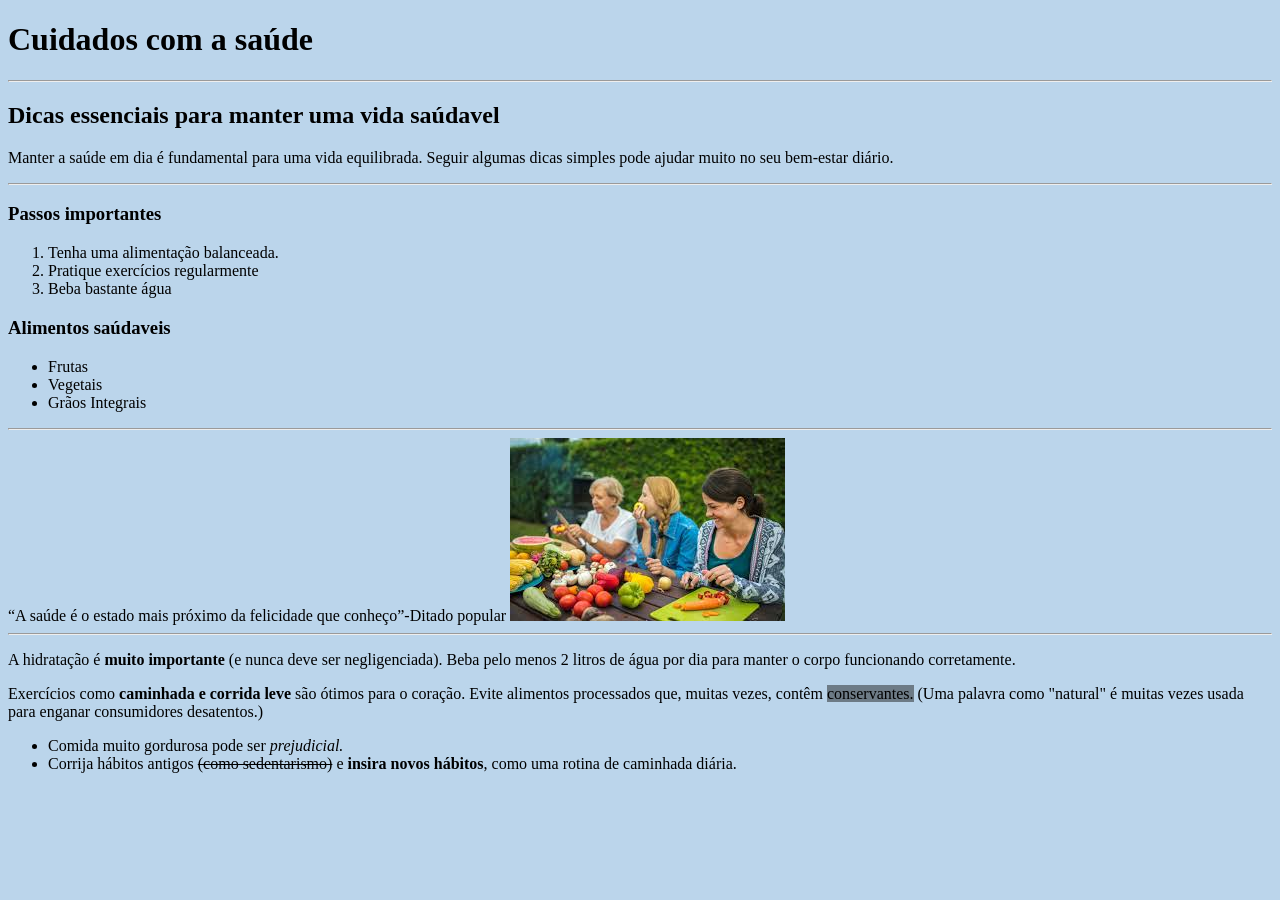
<file: Exerciciochatgpt/Exercicio1/index.html>
<!DOCTYPE html>
<html lang="pt-br">
<head>
    <meta charset="UTF-8">
    <meta name="viewport" content="width=device-width, initial-scale=1.0"><link rel="shortcut icon" href="laçofavicon.ico" type="image/x-icon">
    <style>body{background-color: rgb(187, 213, 235);}</style>
    <title>Criando um artigo sobre saúde</title>
</head>
<body>
    <h1>Cuidados com a saúde</h1>
    <hr>
    <h2>Dicas essenciais para manter uma vida saúdavel</h2>
    <p> Manter a saúde em dia é fundamental para uma vida equilibrada. Seguir algumas dicas simples pode ajudar muito no seu bem-estar diário. </p>
    <hr>
    <h3>Passos importantes</h3>
    <ol>
        <li>Tenha uma alimentação balanceada.</li>
        <li>Pratique exercícios regularmente</li>
        <li>Beba bastante água</li>
    </ol>
    <h3>Alimentos saúdaveis</h3>
    <ul>
        <li>Frutas</li>
        <li>Vegetais</li>
        <li>Grãos Integrais</li>
    </ul>
    <hr>
<q>A saúde é o estado mais próximo da felicidade que conheço</q>-Ditado popular
       <img src="download.jfif" alt="Pessoas comendo saúdavel">
       <hr>
    <p>A hidratação é <strong>muito importante</strong> (e nunca deve ser negligenciada). Beba pelo menos 2 litros de água por dia para manter o corpo funcionando corretamente.</p>
    <p>Exercícios como <strong>caminhada e corrida leve</strong> são ótimos para o coração.
        Evite alimentos processados que, muitas vezes, contêm <mark style="background-color: rgb(109, 123, 134);">conservantes.</mark> (Uma palavra como "natural" é muitas vezes usada para enganar consumidores desatentos.)</p>
        <ul>
            <li>Comida muito gordurosa pode ser <em>prejudicial.</em></li>
            <li>Corrija hábitos antigos <del>(como sedentarismo)</del> e <strong>insira novos hábitos</strong>, como uma rotina de caminhada diária.</li>
        </ul>
</body>
</html>
</file>
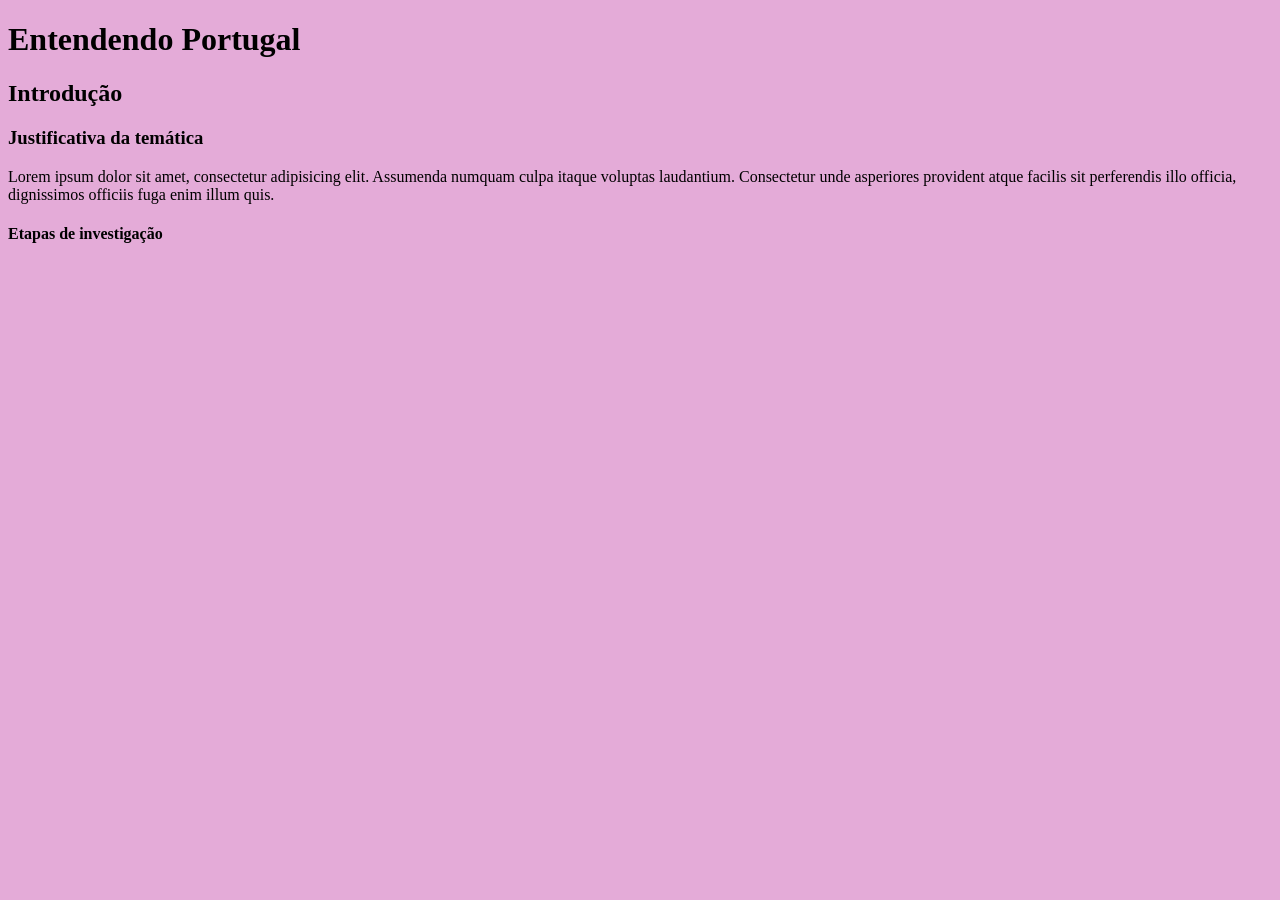
<file: Exercicios/Exercicio 06/index.html>
<!DOCTYPE html>
<html lang="en">
<head>
    <meta charset="UTF-8">
    <meta name="viewport" content="width=device-width, initial-scale=1.0">
    <link rel="shortcut icon" href="favicon.ico" type="image/x-icon">
    <title>Hierarquia de Títulos</title>
    <style>
        body{ background-color: rgb(228, 171, 216);}
    </style>
</head>
<body><h1>Entendendo Portugal</h1>
    <h2>Introdução</h2>
    <h3>Justificativa da temática</h3>
    Lorem ipsum dolor sit amet, consectetur adipisicing elit. Assumenda numquam culpa itaque voluptas laudantium. Consectetur unde asperiores provident atque facilis sit perferendis illo officia, dignissimos officiis fuga enim illum quis.
    <h4>Etapas de investigação</h4>

    
</body>
</html>
</file>
<file: Desafios/009/style.css>
@charset "UTF-8";
* {
    font-family: Arial, Helvetica, sans-serif;}
body {
    background-image: linear-gradient(to right, #F2BB9B,#F29494);}
    main{
    background-color: #F2C6C2;
    border-radius: 20px;
    box-shadow: 5px 5px 15px #F28599;
    width: 800px;
    padding: 10px;
    margin: auto;
    text-align: center;}
p{color:white}
    h1{color: #F28599;
    text-align: center;
    text-shadow: 1px 1px 2px #F28F38;}
</file>
<file: Desafios/010/style.css>
@charset "UTF-8";
@font-face {
    font-family: 'idroid' ;
    src: url('idroid.otf') format('opentype');
    font-weight: normal;
    font-style: normal;
}
:root{
    --cor01:#36E380;
    --cor02:#36D2E3;
    --cor03:#36E3BB;
    --cor04:#36E346;
    --cor05:#369BE3;
    --cor06:#82E3CC;
    
    --fonte-padrão: Arial,Verdana,Helvetica, sans-serif;
    --fonte-h1: 'Bebas Neue', Arial;
    --fonte-android: 'idroid', Arial;
}
/* Use *{} para configurações globais*/


header{text-align: center;
      background-image: linear-gradient(to bottom, #6cdbc1,#34d479);
      font-size: 15px;
      font-family: var(--fonte-padrão);
      color: white;
      min-height: auto;
      padding: 10px;    
    
}

header>p{padding-top: 30px;
text-align: center;
margin:auto;
max-width: 900px;
margin-bottom: 30px;
padding-right: 10px;
padding-left: 10px;
padding-bottom: 40px;
padding-top: 10px;}


header>h1{font-family: var(--fonte-h1);  
        font-size: 54px;
        font-weight: normal;
        margin: 0px;
     padding:  20px;
  }
header>nav{background-color: #34d479;
    text-align: justify;
    font-family: var(--fonte-padrão);
    font-weight: bold;
    font-size: 15x;
    padding-bottom: 10px;
    margin: 0px; 
width: 100%;
 }
    
nav>a{color: white;
    text-decoration: none;
    padding: 10px;
    border-radius: 5px;
    transition-duration: 0.5s;
}
nav>a:hover{
    background-color: var(--cor06);
color:#1c8a70;
text-decoration: underline;

}

body{background-color:#8cf3db;
    margin: 0px;
   }
    

  main{background-color: white;
    padding: 40px;
    text-align: center;
    min-width: 324px;
    max-width: 934px;
    margin: auto;
    box-shadow: 0px 0px 10px rgba(0, 0, 0, 0.514); 
    margin-bottom: 30px;}


    img{width: 100%;}

     main img.pequena{
    width: 50%;
    display: block;
    margin: auto;}
    
    h2{font-family: var(--fonte-android);
    text-align: justify;
color: #36E346}

h3{text-align: justify;
font-family: var(--fonte-android);
background-image: linear-gradient(to right, white,#28e73b);
color: #31b9c9;}

p{text-indent: 30px;
text-align: justify;
font-family: Arial, Helvetica, sans-serif;
}

main strong{
    font-weight: bold;
    color: var(--cor05);}

main a{text-decoration: none;
     font-weight: bold;
    color: white;
background-color:var(--cor04);
padding: 2px 5px;}
main a:hover{
    text-decoration: underline;

}


div.video{background-color: var(--cor04);
    margin: 30px -40px 30px -40px;
    padding: 10px;
    padding-bottom: 59%;
    position: relative;
 }
   div.video>iframe{
    position:absolute;
    top: 5%;
    left: 5%;
    width: 90%;
    height: 90%;
   }


   aside{background-color:#36E3BB ;
        border-radius: 20px;
    text-align: justify; 
 font-family: Arial, Helvetica, sans-serif;
box-shadow: 3px 3px 8px rgba(0, 0, 0, 0.5);}

aside>h4{margin: 0px;
    padding: 10px;
    background-color: var(--cor01);
    color: white;
    border-top-left-radius: 20px;
    border-top-right-radius: 20px;
    border-bottom-right-radius: 0px;
    border-bottom-left-radius: 0px;}

aside>p{margin: 0px;
padding: 10px;}

aside>ul{columns: 2;
list-style-type: '\2714\00A0';}

footer{ background-image: linear-gradient(to right, #6cdbc1,#34d479);
text-align: center;
padding: 10px;}
</file>
<file: Desafios/013/style.css>
@charset "UTF-8";
*{margin: 0px;
 padding: 0px;
 font-family: Arial, Helvetica, sans-serif;}
 
 html, body{
    height: 100%;
    width: 100%;
 }
 body{background-image: url('imagens/download.jpg');
     background-repeat: no-repeat;
     background-position: top center;
     background-size: cover;
     background-attachment: fixed;}


 main{
    position: relative;
    height: 100vh;
 }
 section#telefone{
    position: absolute;
    top: 50%;
    left: 50%;
    transform: translate(-50%, -50%);
    height: 627px;
    width: 311px;
    background-image: url('imagens/frame-iphone.png');
    background-repeat: no-repeat;
 }

 iframe#tela{
    position: relative;
    top: 80px;
    left: 22px;
    width: 267px;
    height: 470px;
 }
 section#redes{text-align: right;}
 
 section#redes img{
    width: 50px;
    margin: 10px;
    border-radius: 50%;
    box-shadow: 2px 2px 5px rgba(0, 0, 0, 0.473);
    box-sizing: border-box;
 }

 section#redes img:hover{
    border: 2px solid #F27B93;
    transform: translate(-4px, -4px);
    box-shadow: 5px 5px 8px #fcb8af ;
    transition: transform .5s;
 }
</file>
<file: Exerciciochatgpt/Exercicio02/portfolio.css>
@charset "UTF-8";
header{ background-color: #F5F0CB;
        padding: 35px;
        text-align: center;
        margin: 0px;}
header h1{
    font-family: "DM Serif Display", serif;
    font-weight: 400;
    font-style: normal;
  }
  header p{font-family: Arial, Helvetica, sans-serif;
           font-size: medium;
        }
           body{background-image: linear-gradient(to right,#9AECF5,#A86A8C); }
           main{text-align: center; background-color: #9AECF5;
                font-family: Arial, Helvetica, sans-serif;
                font-size: larger;
                padding: 20px;
                width: 900px;
                margin: auto; 
                border-radius: 20px;
                box-shadow: 2px 2px 10px #F5F0CB;}
   .subtitulo{  font-family: "DM Serif Display", serif;}
   div{display: inline-block;
       width: 250px;
       height: 250px;
       border: 1px solid #72A3A8;
       border-radius: 20px;
       text-align: center;
       box-shadow: 2px 2px 10px #F5F0CB;
       transition: transform 0.3s ease, box-shadow 0.3s ease; /* Adiciona uma transição suave */
    }
    div:hover {
        transform: translateY(-10px); /* Move a div 10px para cima */
        box-shadow: 4px 4px 20px rgba(0, 0, 0, 0.2); /* Aumenta a sombra para o efeito de destaque */}
     .esquerda{background-color: #F5F0CB;}
   
    .meio{background-color:#F5B3D7 ;}
   
    .direita{background-color:#9AECF5 ;}
    .rede{text-align: center;
          font-family: Arial, Helvetica, sans-serif;
        font-size: larger;}
        .imagem{padding: 20px;}
    footer{background-color: #F5F0CB;  padding: 10px 0;
        margin-top: 20px;
        text-align: center;
        position: fixed; /* Fixa o footer no final da página */
        bottom: 0; /* Garante que ele fique no rodapé */
        width: 100%;} /* Ocupa toda a largura */
</file>
